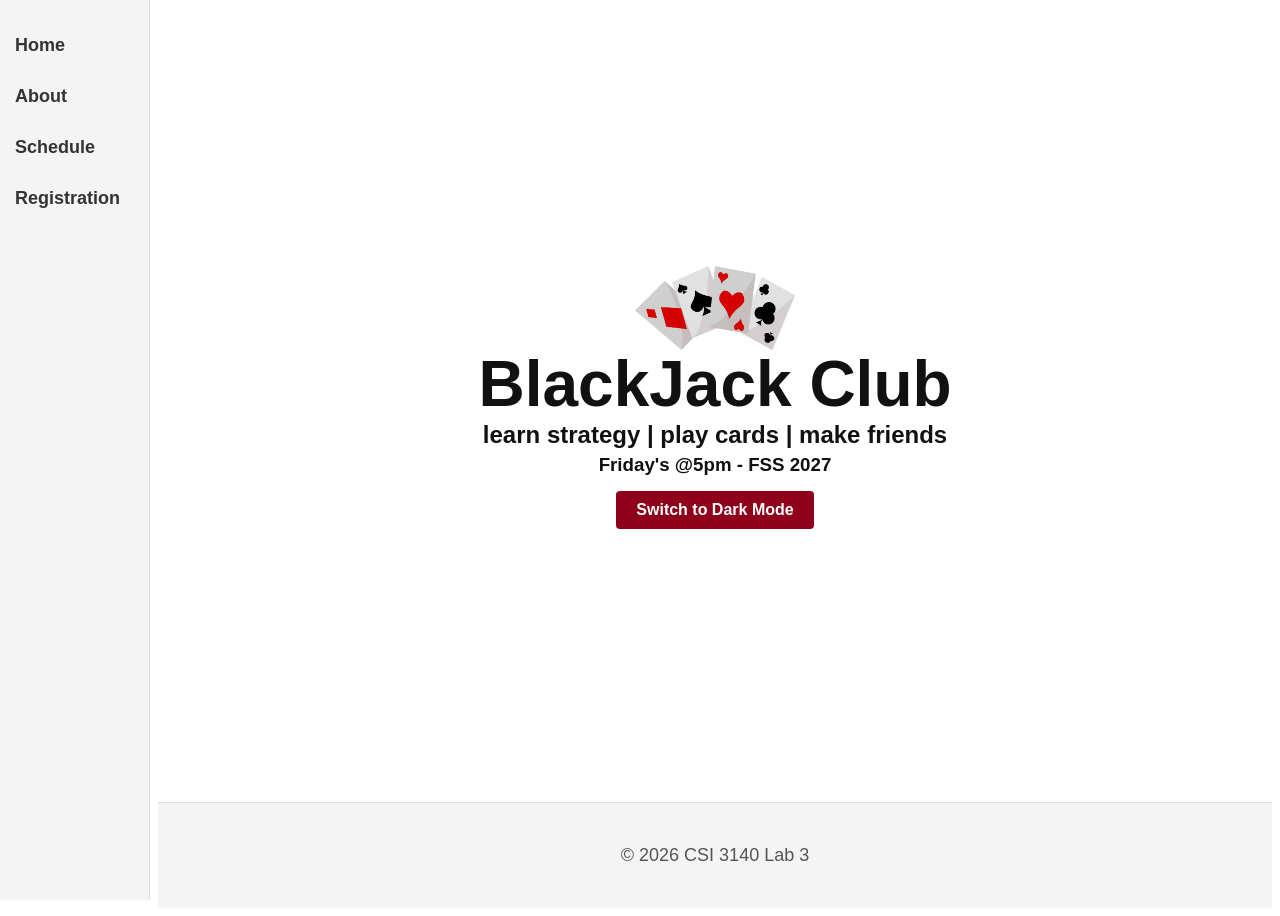
<file: lab2/index.html>
<!DOCTYPE html>
<html lang="en">
<head>
    <meta charset="UTF-8">
    <meta name="viewport" content="width=device-width, initial-scale=1.0">
    <title>BlackJack Club</title>
    <link rel="stylesheet" href="css/style.css">
    <script src="js/script.js" defer></script>
</head>
<body class="home-page">
    <header>
        <nav aria-label="Main navigation">
            <a href="index.html">Home</a>
            <a href="about.html">About</a>
            <a href="schedule.html">Schedule</a>
            <a href="registration.html">Registration</a>
        </nav>
    </header>
    <main>
        <section class="hero">
    <img src="images/hero.png" alt="BlackJack Club Logo" class="hero-image">

    <h1>BlackJack Club</h1>
    <h2>learn strategy | play cards | make friends</h2>
    <h3>Friday's @5pm - FSS 2027</h3>

    <button id="theme-toggle-btn" class="interactive-btn">Switch to Dark Mode</button>
</section>
    </main>
    <footer>
        <p>&copy; 2026 CSI 3140 Lab 3</p>
    </footer>
</body>
</html>
</file>
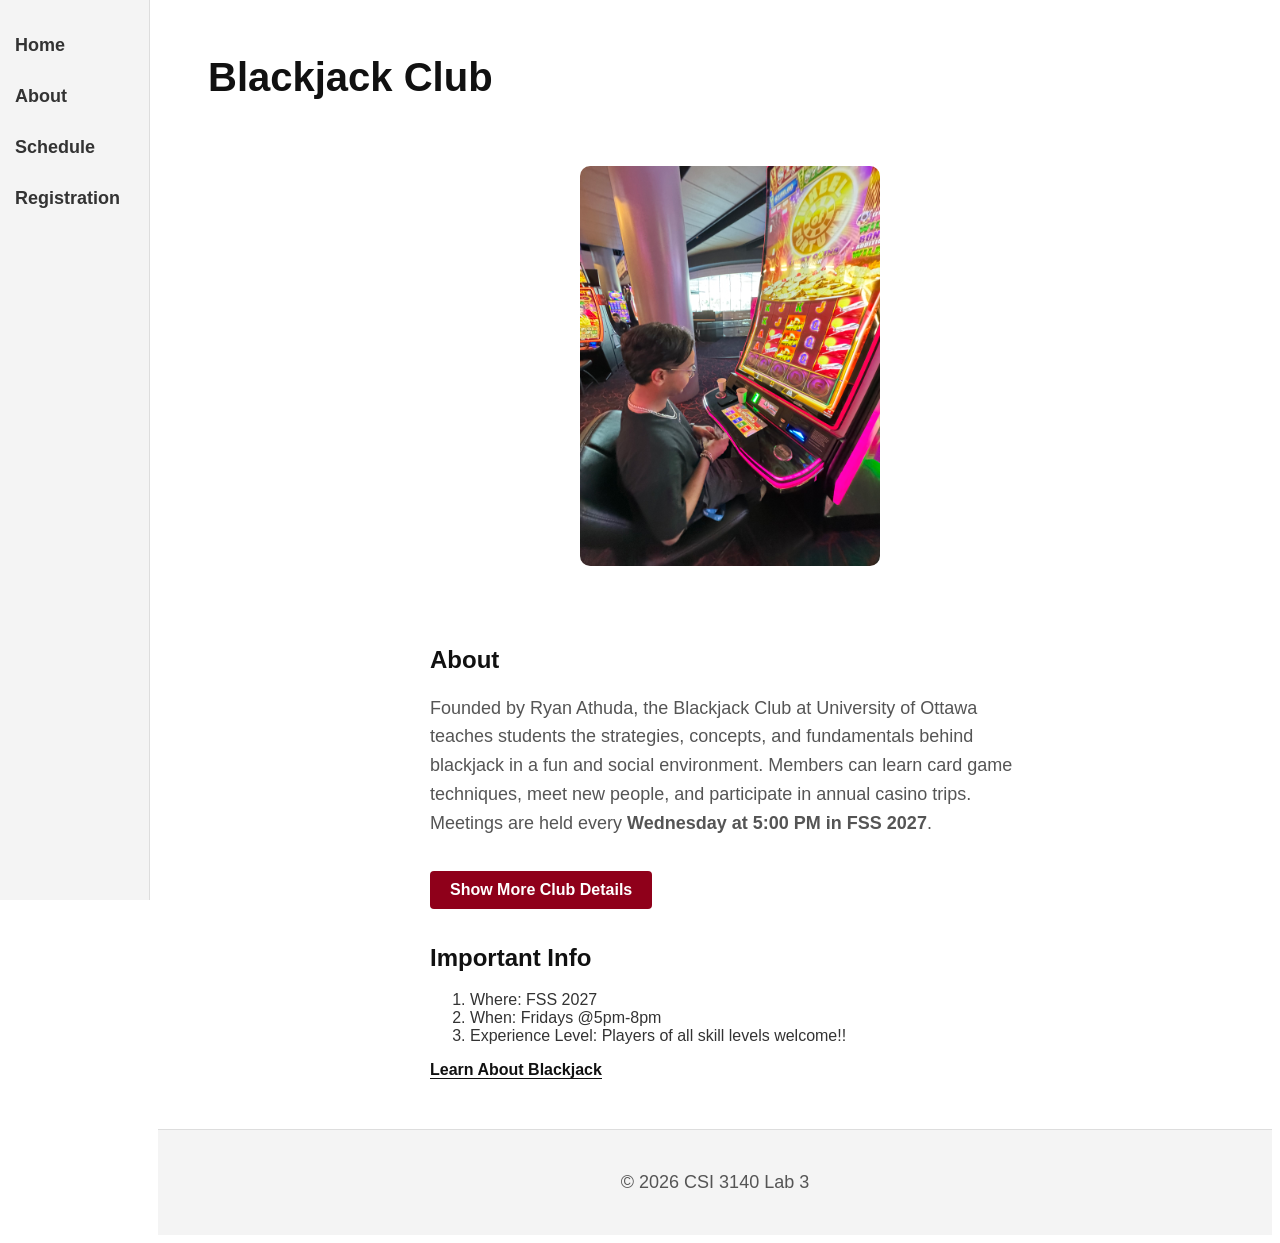
<file: lab2/about.html>
<!DOCTYPE html>
<html lang="en">
<head>
    <meta charset="UTF-8">
    <meta name="viewport" content="width=device-width, initial-scale=1.0">
    <title>About</title>
    <link rel="stylesheet" href="css/style.css">
    <script src="js/script.js" defer></script>
</head>
<body>
    <header>
        <h1>Blackjack Club</h1>
        <nav aria-label="Main navigation">
            <a href="index.html">Home</a>
            <a href="about.html">About</a>
            <a href="schedule.html">Schedule</a>
            <a href="registration.html">Registration</a>
        </nav>
    </header>
    <main>
        <figure>
            <img src="images/casino.jpeg" alt="BlackJack Club member on a slot machine in annual casino trip">
        </figure>
        <section class="about-content">
            <h2>About</h2>
            <p>Founded by Ryan Athuda, the Blackjack Club at University of Ottawa teaches students the strategies, concepts, and fundamentals behind blackjack in a fun and social environment. Members can learn card game techniques, meet new people, and participate in annual casino trips. Meetings are held every <strong>Wednesday at 5:00 PM in FSS 2027</strong>.</p>
            
            <button id="more-info-btn" class="interactive-btn">Show More Club Details</button>
            
            <div id="more-info-content" class="hidden">
                <p>Did you know? Blackjack is one of the only casino games where the player's decisions actually affect the outcome. We focus on basic strategy, bankroll management, and counting card theories (for educational purposes!).</p>
            </div>

            <h2>Important Info</h2>
            <ol>
                <li>Where: FSS 2027</li>
                <li>When: Fridays @5pm-8pm</li>
                <li>Experience Level: Players of all skill levels welcome!!</li>
            </ol>
            
            <a href="https://en.wikipedia.org/wiki/Blackjack">Learn About Blackjack</a>    
        </section>
    </main>
    <footer>
        <p>&copy; 2026 CSI 3140 Lab 3</p>
    </footer>
</body>
</html>
</file>
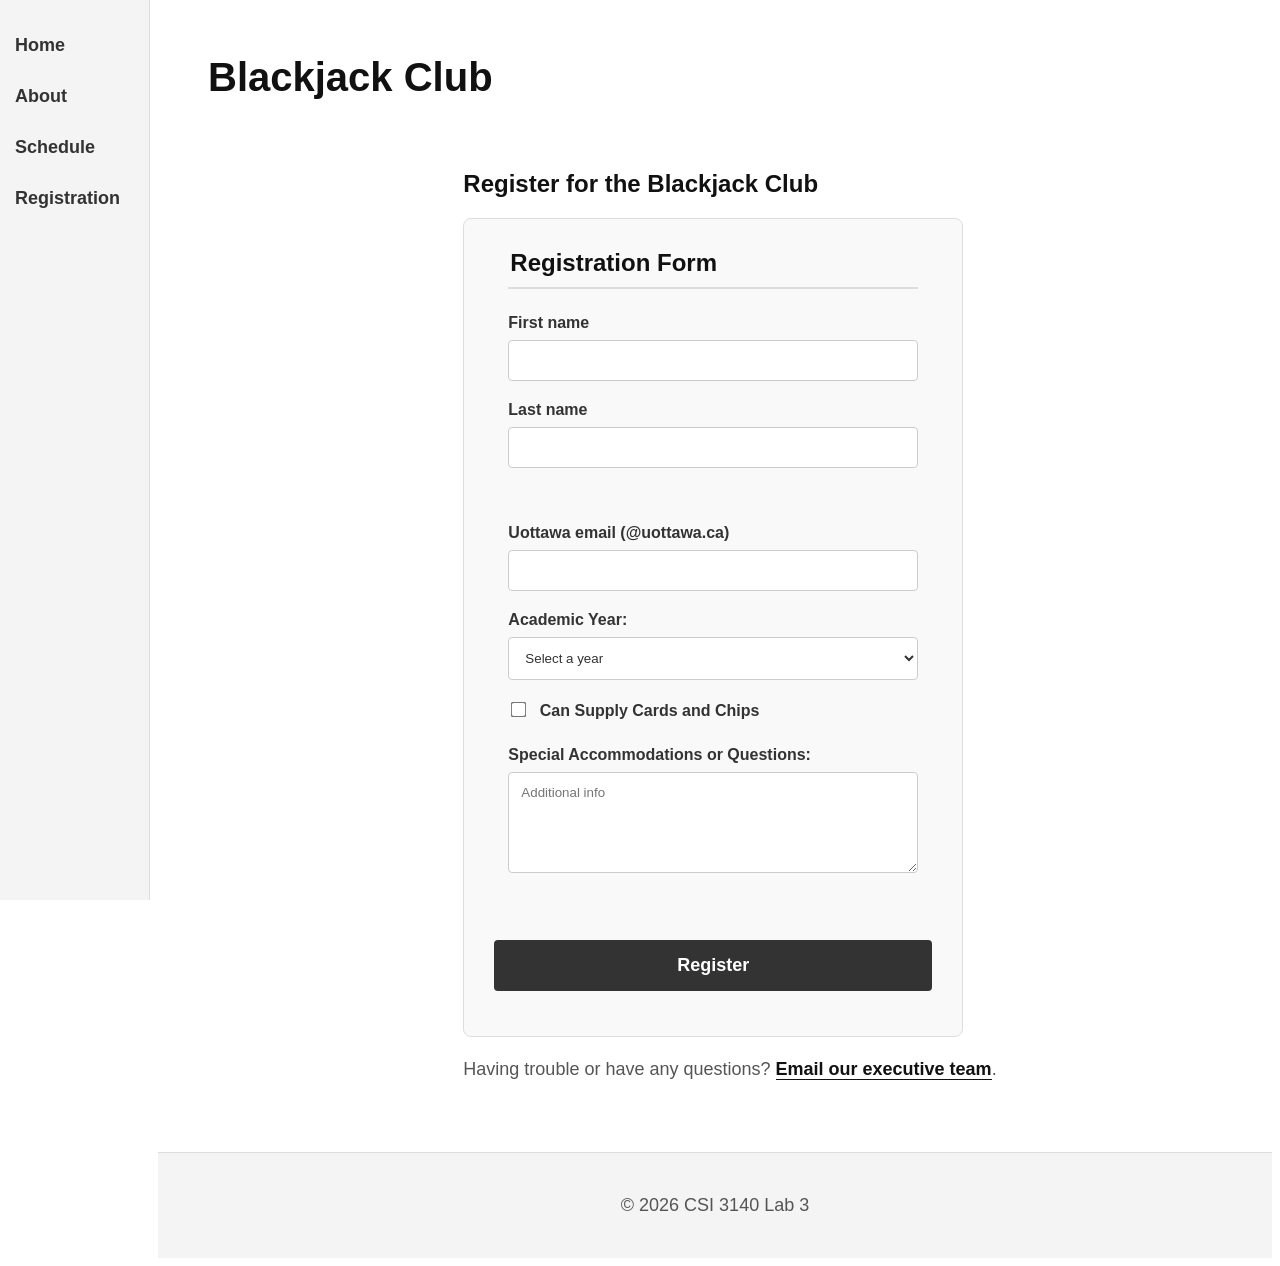
<file: lab2/registration.html>
<!DOCTYPE html>
<html lang="en">
<head>
  <meta charset="UTF-8">
  <meta name="viewport" content="width=device-width, initial-scale=1.0">
  <title>Registration</title>
  <link rel="stylesheet" href="css/style.css">
  <script src="js/script.js" defer></script>
</head>
<body>
  <header>
    <h1>Blackjack Club</h1>
        <nav aria-label="Main navigation">
            <a href="index.html">Home</a>
            <a href="about.html">About</a>
            <a href="schedule.html">Schedule</a>
            <a href="registration.html">Registration</a>
        </nav>
  </header>
  <main>
    <section>
      <h2>Register for the Blackjack Club</h2>
      
      <div id="form-success" class="success-message hidden">
          Registration successful! Welcome to the club.
      </div>

      <form id="reg-form" method="post" action="#" novalidate>
        <fieldset>
          <legend>Registration Form</legend>
          
          <label for="first-name">First name</label>
          <input type="text" id="first-name" name="first-name">
          <span id="fname-error" class="error-message"></span>
          
          <label for="last-name">Last name</label>
          <input type="text" id="last-name" name="last-name">
          <span id="lname-error" class="error-message"></span>
          <br><br>

          <label for="email">Uottawa email (@uottawa.ca)</label>
          <input type="email" id="email" name="email">
          <span id="email-error" class="error-message"></span>

          <label for="year">Academic Year:</label>
          <select id="year" name="year">
            <option value="">Select a year</option>
            <option value="1">1</option>
            <option value="2">2</option>
            <option value="3">3</option>
            <option value="4">4</option>
            <option value="N/A">N/A</option>
          </select>
          <span id="year-error" class="error-message"></span>
          
          <input type="checkbox" id="cards" name="cards" value="none">
          <label for="cards">Can Supply Cards and Chips</label>
          <br><br>

          <label for="comments">Special Accommodations or Questions:</label><br>
          <textarea id="comments" name="userComments" rows="5" cols="40" placeholder="Additional info"></textarea>
        </fieldset>
        <br>
        <button type="submit" class="interactive-btn">Register</button>
      </form>
      <p>Having trouble or have any questions? <a href="mailto:akuna105@uottawa.ca">Email our executive team</a>.</p>
    </section>
  </main>
  <footer>
    <p>&copy; 2026 CSI 3140 Lab 3</p>
  </footer>
</body>
</html>
</file>
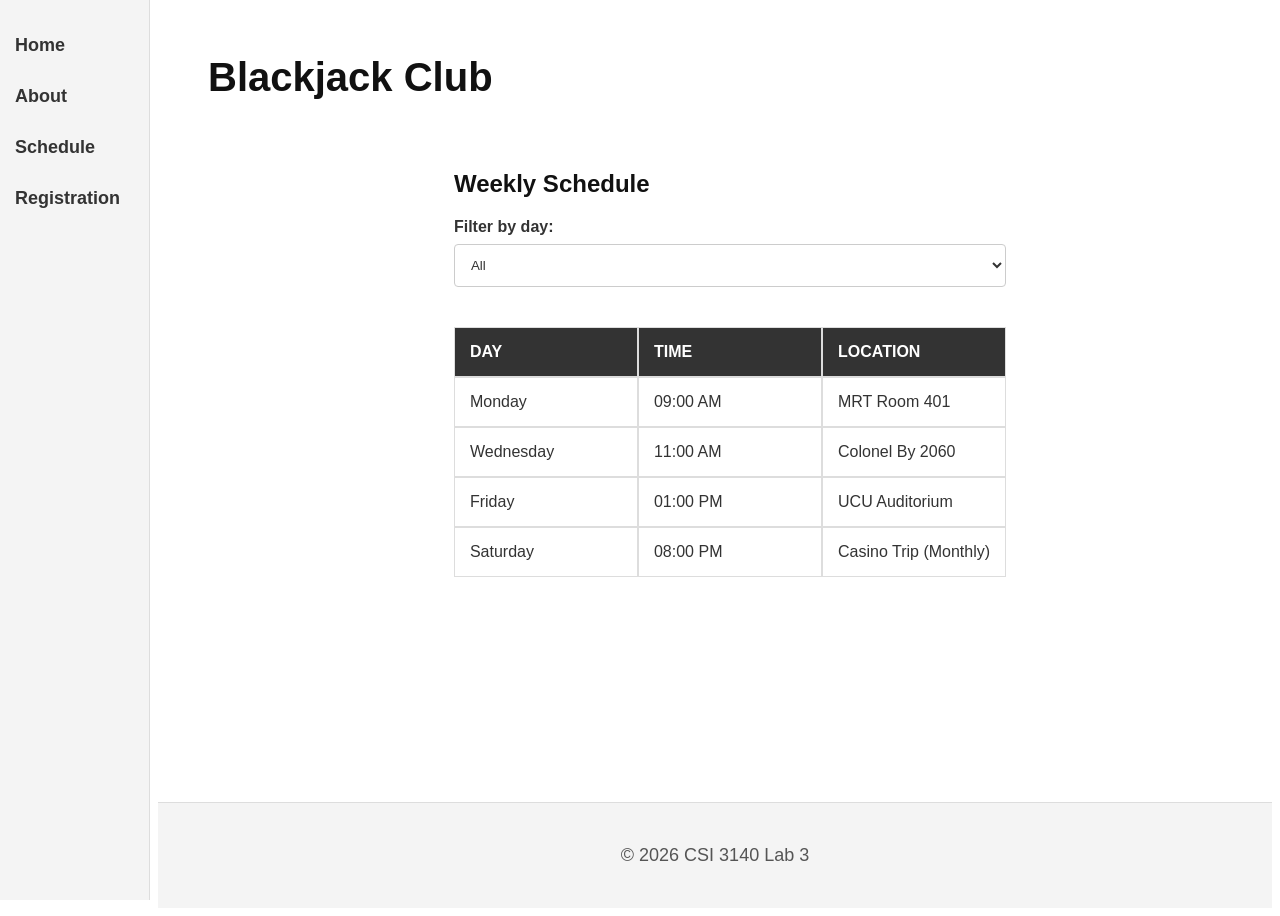
<file: lab2/schedule.html>
<!DOCTYPE html>
<html lang="en">
<head>
  <meta charset="UTF-8">
  <meta name="viewport" content="width=device-width, initial-scale=1.0">
  <title>Schedule</title>
  <link rel="stylesheet" href="css/style.css">
  <script src="js/script.js" defer></script>
</head>
<body>
  <header>
    <h1>Blackjack Club</h1>
        <nav aria-label="Main navigation">
            <a href="index.html">Home</a>
            <a href="about.html">About</a>
            <a href="schedule.html">Schedule</a>
            <a href="registration.html">Registration</a>
        </nav>
  </header>
  <main>
   <section class="schedule-section">
    <h2>Weekly Schedule</h2>
    <label for="day-filter">Filter by day:</label>
    <select id="day-filter">
      <option value="all">All</option>
      <option value="Monday">Monday</option>
      <option value="Wednesday">Wednesday</option>
      <option value="Friday">Friday</option>
      <option value="Saturday">Saturday</option>
    </select>
    <div class="schedule-grid">
        <div class="grid-header">Day</div>
        <div class="grid-header">Time</div>
        <div class="grid-header">Location</div>

        <div id="dynamic-schedule-data" style="display: contents;">
             <div class="grid-item">Loading schedule...</div>
        </div>
    </div>
   </section>
  </main>
  <footer>
    <p>&copy; 2026 CSI 3140 Lab 3</p>
  </footer>
</body>
</html>
</file>
<file: lab2/css/style.css>
/* ==========================================================================
   GLOBAL STYLES & RESET
   ========================================================================== */
html {
  box-sizing: border-box;
}

*,
*::before,
*::after {
  box-sizing: inherit;
}

body {
    background-color: white;
    color: #333; 
    font-family: Arial, sans-serif;
    display: flex;
    flex-direction: column;
    min-height: 100vh;
}


/* ==========================================================================
   TYPOGRAPHY
   ========================================================================== */
h1 {
    color: #111; 
    font-size: 40px;
}

h2, h3 {
    color: #111; 
}

p {
    line-height: 1.6;
    font-size: 18px;
    color: #555; 
}

a {
    color: #111;
    font-weight: bold;
    text-decoration: none;
    border-bottom: 1px solid #111; 
}

a:hover {
    color: #777; 
    border-bottom-color: #777;
}

/* ==========================================================================
   NAVIGATION (Flexbox)
   ========================================================================== */
nav {
    position: fixed;
    left: 0;
    top: 0;
    width: 150px;
    height: 100%;
    background-color: #f4f4f4; 
    border-right: 1px solid #ddd; 
    display: flex;
    flex-direction: column;
    padding-top: 20px;
}

nav a {
    color: #333;
    padding: 15px;
    font-size: 18px;
    border: none; /* Overrides the global bottom border */
    transition: background-color 0.3s, color 0.3s; 
}

nav a:hover {
    background-color: #333; 
    color: white; 
}

/* ==========================================================================
   LAYOUT (Header, Main, Footer)
   ========================================================================== */
/* Default inner-page header spacing */
header h1 {
    margin-left: 200px;
    padding-top: 20px;
    margin-bottom: 0;
}

main {
    margin-left: 180px; /* Offsets the fixed nav bar */
    display: flex;
    align-items: flex-start; /* Unified alignment */
    justify-content: center;
    gap: 40px;
    padding: 50px;
    flex-wrap: wrap;
    flex: 1; /* Pushes the footer to the bottom */
}

footer {
    margin-left: 150px; 
    margin-top: auto; 
    text-align: center;
    padding: 20px;
    border-top: 1px solid #ddd;
    background-color: #f4f4f4; 
    font-size: 14px;
}



/* ==========================================================================
   PAGE SPECIFIC: HOME
   ========================================================================== */
body.home-page header h1 {
    margin-left: 150px;
    text-align: center;
    padding-top: 35vh; 
    margin-bottom: 10px; 
}

body.home-page main {
    margin-left: 150px;
    text-align: center;
    flex-direction: column;
    align-items: center;
}

body.home-page h2, 
body.home-page h3 {
    margin-top: 0; 
    text-align: center;
}

body.home-page h2 {
    margin-bottom: 5px; 
}

.hero {
    display: flex;
    flex-direction: column;
    align-items: center;   /* Centers everything */
    text-align: center;
}

.hero-image {
    width: 160px;
    height: auto;
    margin-bottom: -15px;  /* Pulls the title closer */
}

.hero h1 {
    margin: 0;
    font-size: 64px;
}

.hero h2 {
    margin-top: 20px;
    margin-bottom: 5px;
}

.hero h3 {
    margin: 0;
}

/* ==========================================================================
   PAGE SPECIFIC: ABOUT
   ========================================================================== */
main img {
    width: 100%;
    max-width: 300px;
    height: auto;
    border-radius: 10px;
}

.about-content {
    max-width: 600px;
}

/* ==========================================================================
   COMPONENTS: FORMS (Registration)
   ========================================================================== */
form {
    background-color: #f9f9f9; 
    padding: 30px;
    border-radius: 8px;
    border: 1px solid #ddd; 
    width: 100%;
    max-width: 500px;
}

fieldset {
    border: none;
}

legend {
    font-size: 24px;
    font-weight: bold;
    margin-bottom: 20px;
    color: #111;
    border-bottom: 2px solid #ddd; 
    width: 100%;
    padding-bottom: 10px;
}

label {
    display: inline-block;
    margin-bottom: 8px;
    font-weight: bold;
}

input[type="text"],
input[type="email"],
select,
textarea {
    width: 100%;
    padding: 12px;
    margin-bottom: 20px;
    border: 1px solid #ccc; 
    border-radius: 4px;
    background-color: white;
    color: #333;
    font-family: Arial, sans-serif;
    transition: border-color 0.3s, box-shadow 0.3s;
}

input[type="checkbox"] {
    margin-right: 10px;
    transform: scale(1.2);
}

button[type="submit"] {
    background-color: #333; 
    color: white;
    border: none;
    padding: 15px;
    font-size: 18px;
    font-weight: bold;
    cursor: pointer;
    border-radius: 4px;
    width: 100%;
    transition: background-color 0.3s ease;
}

button[type="submit"]:hover {
    background-color: #111; 
}

/* ==========================================================================
   COMPONENTS: TABLES (Schedule)
   ========================================================================== */
table {
    border-collapse: collapse;
    width: 100%;
    max-width: 700px;
    margin-top: 20px;
    border: 1px solid #ddd; 
    background-color: white;
}

caption {
    font-size: 24px;
    font-weight: bold;
    margin-bottom: 15px;
    color: #111;
    text-align: left;
}

th, td {
    padding: 15px;
    text-align: left;
    border-bottom: 1px solid #ddd; 
}

th {
    background-color: #333; 
    color: white;
    font-size: 18px;
    text-transform: uppercase;
}

tbody tr:hover {
    background-color: #f9f9f9; 
}

/* ==========================================================================
   ACCESSIBILITY: FOCUS STATES
   ========================================================================== */
a:focus,
button:focus,
input:focus,
select:focus,
textarea:focus {
    outline: 3px solid #8f001a; /* uOttawa Garnet! */
    outline-offset: 2px;
}

/* ==========================================================================
   RESPONSIVE DESIGN (Media Queries)
   ========================================================================== */
@media (max-width: 768px) {
    header {
        display: flex;
        flex-direction: column;
        width: 100%;
    }

    /* 2. Push the nav to the very top and make it horizontal */
    nav {
        order: -1; /* Forces the nav to jump above the H1 */
        position: static;
        width: 100%;
        height: auto;
        flex-direction: row;
        flex-wrap: wrap;
        justify-content: center;
        padding: 10px 0;
        border-right: none;
        border-bottom: 1px solid #ddd;
    }

    header h1,
    body.home-page header h1 {
        order: 2; /* Forces H1 below the nav */
        margin-left: 0;
        text-align: center;
        padding-top: 20px;
    }

    main, footer {
        margin-left: 0;
    }

    body.home-page main,
    #home-content {
        margin-left: 0;
        text-align: center;
        align-items: center; 
        justify-content: center;
    }

    main {
        padding: 20px;
    }
}
/* ==========================================================================
   COMPONENTS: CSS GRID (Schedule)
   ========================================================================== */
.schedule-grid {
    display: grid;
    grid-template-columns: repeat(3, 1fr); /* 3 equal columns */
    gap: 2px;
    background-color: #ddd;
    border: 1px solid #ddd;
    width: 100%;
    max-width: 700px;
    margin-top: 20px;
}

.grid-header, .grid-item {
    background-color: white;
    padding: 15px;
    text-align: left;
}

.grid-header {
    background-color: #333;
    color: white;
    font-weight: bold;
    text-transform: uppercase;
}

/* Make it responsive on mobile */
@media (max-width: 600px) {
    .schedule-grid {
        grid-template-columns: 1fr; /* Stacks to 1 column on small screens */
    }
}

/* ==========================================================================
   LAB 3: JAVASCRIPT UTILITY CLASSES & STATES
   ========================================================================== */

/* Hidden class for dynamic show/hide features */
.hidden {
    display: none !important;
}

/* Dark Mode Theme toggle */
body.dark-mode {
    background-color: #1a1a1a;
    color: #e0e0e0;
}

body.dark-mode h1, 
body.dark-mode h2, 
body.dark-mode h3, 
body.dark-mode p, 
body.dark-mode a, 
body.dark-mode legend {
    color: #e0e0e0;
}

body.dark-mode nav,
body.dark-mode footer {
    background-color: #2a2a2a;
    border-color: #444;
}

body.dark-mode nav a {
    color: #e0e0e0;
}

body.dark-mode form,
body.dark-mode table,
body.dark-mode .grid-header,
body.dark-mode .grid-item {
    background-color: #2a2a2a;
    border-color: #444;
}

body.dark-mode .schedule-grid {
    background-color: #444;
    border-color: #444;
}

/* Interactive Button Styling */
.interactive-btn {
    background-color: #8f001a;
    color: white;
    border: none;
    padding: 10px 20px;
    font-size: 16px;
    font-weight: bold;
    cursor: pointer;
    border-radius: 4px;
    margin-top: 15px;
    margin-bottom: 15px;
    transition: background-color 0.3s;
}

.interactive-btn:hover {
    background-color: #600010;
}

/* Form Validation Styles */
.error-message {
    color: #d9534f;
    font-size: 14px;
    font-weight: bold;
    display: block;
    margin-top: -15px;
    margin-bottom: 15px;
}

.input-error {
    border: 2px solid #d9534f !important;
    background-color: #fdf2f2 !important;
}

.success-message {
    background-color: #dff0d8;
    color: #3c763d;
    padding: 15px;
    border-radius: 4px;
    border: 1px solid #d6e9c6;
    margin-bottom: 20px;
    font-weight: bold;
    text-align: center;
}
</file>
